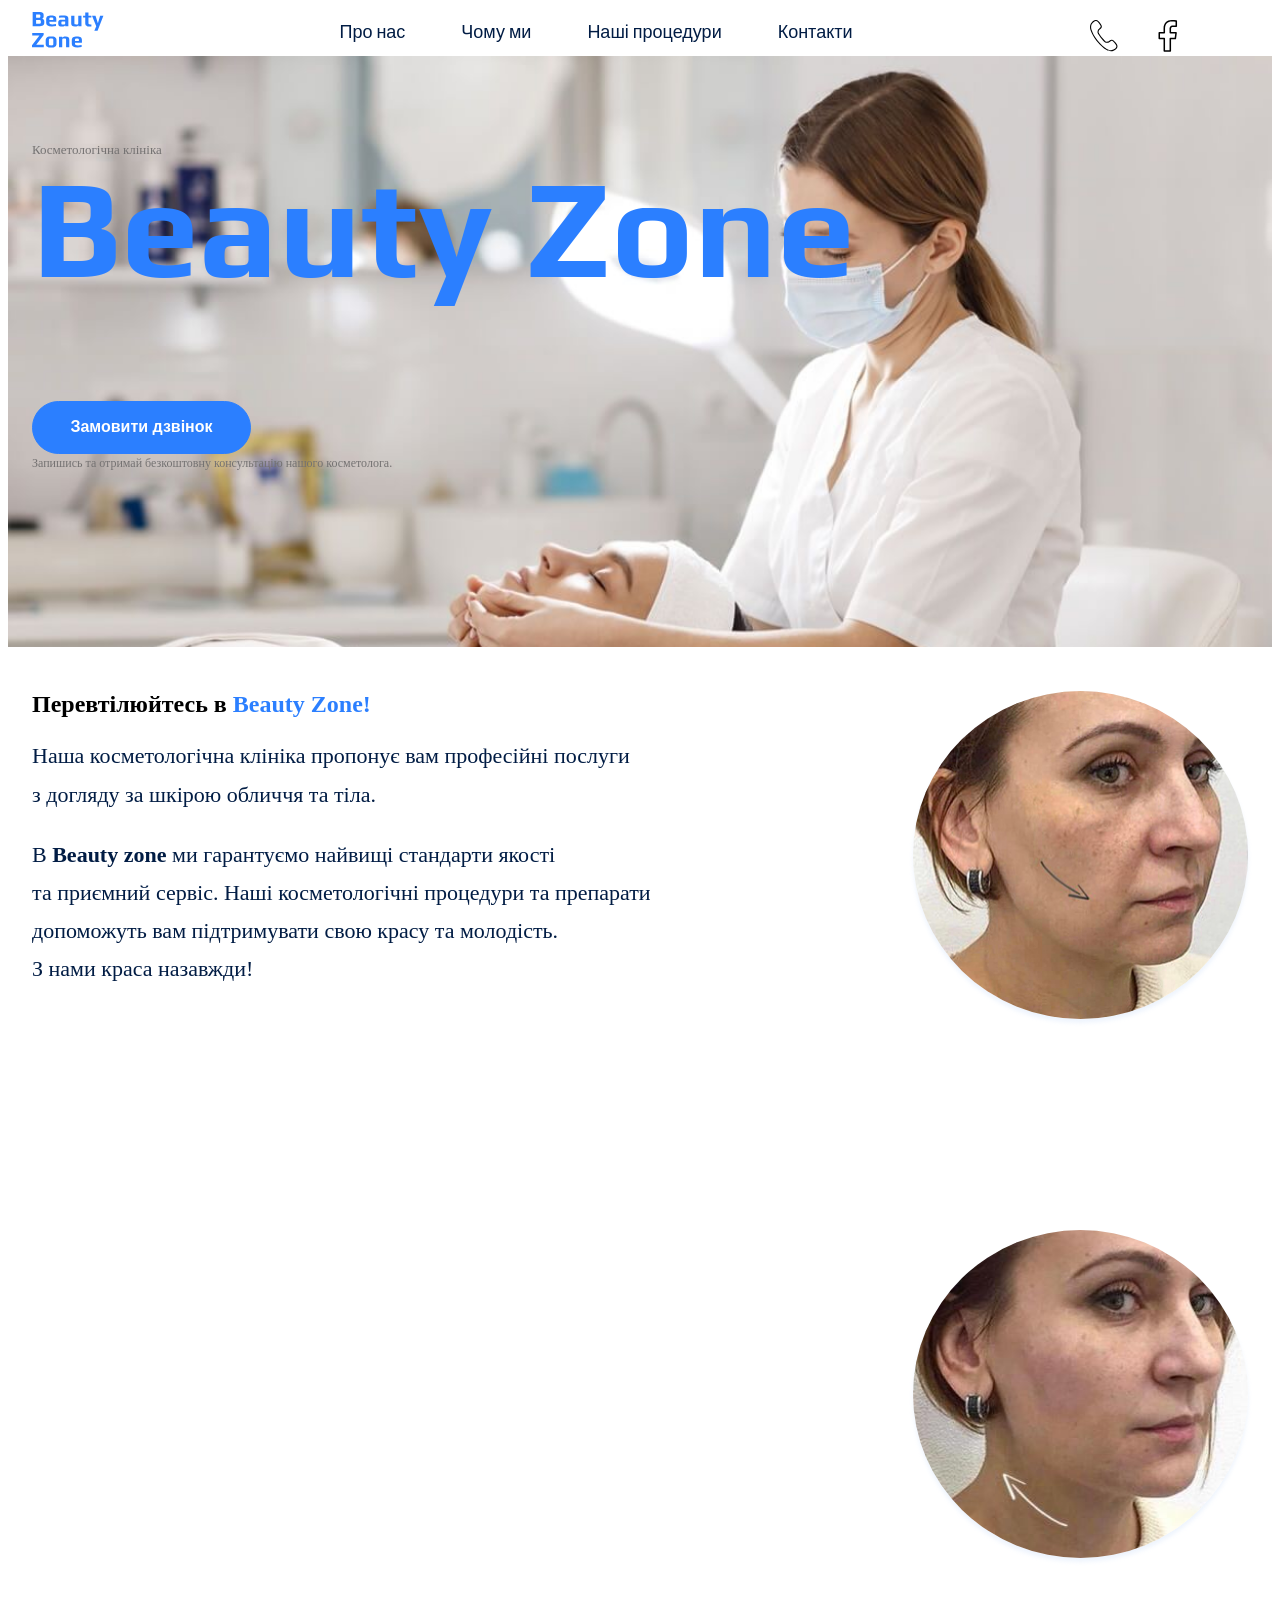
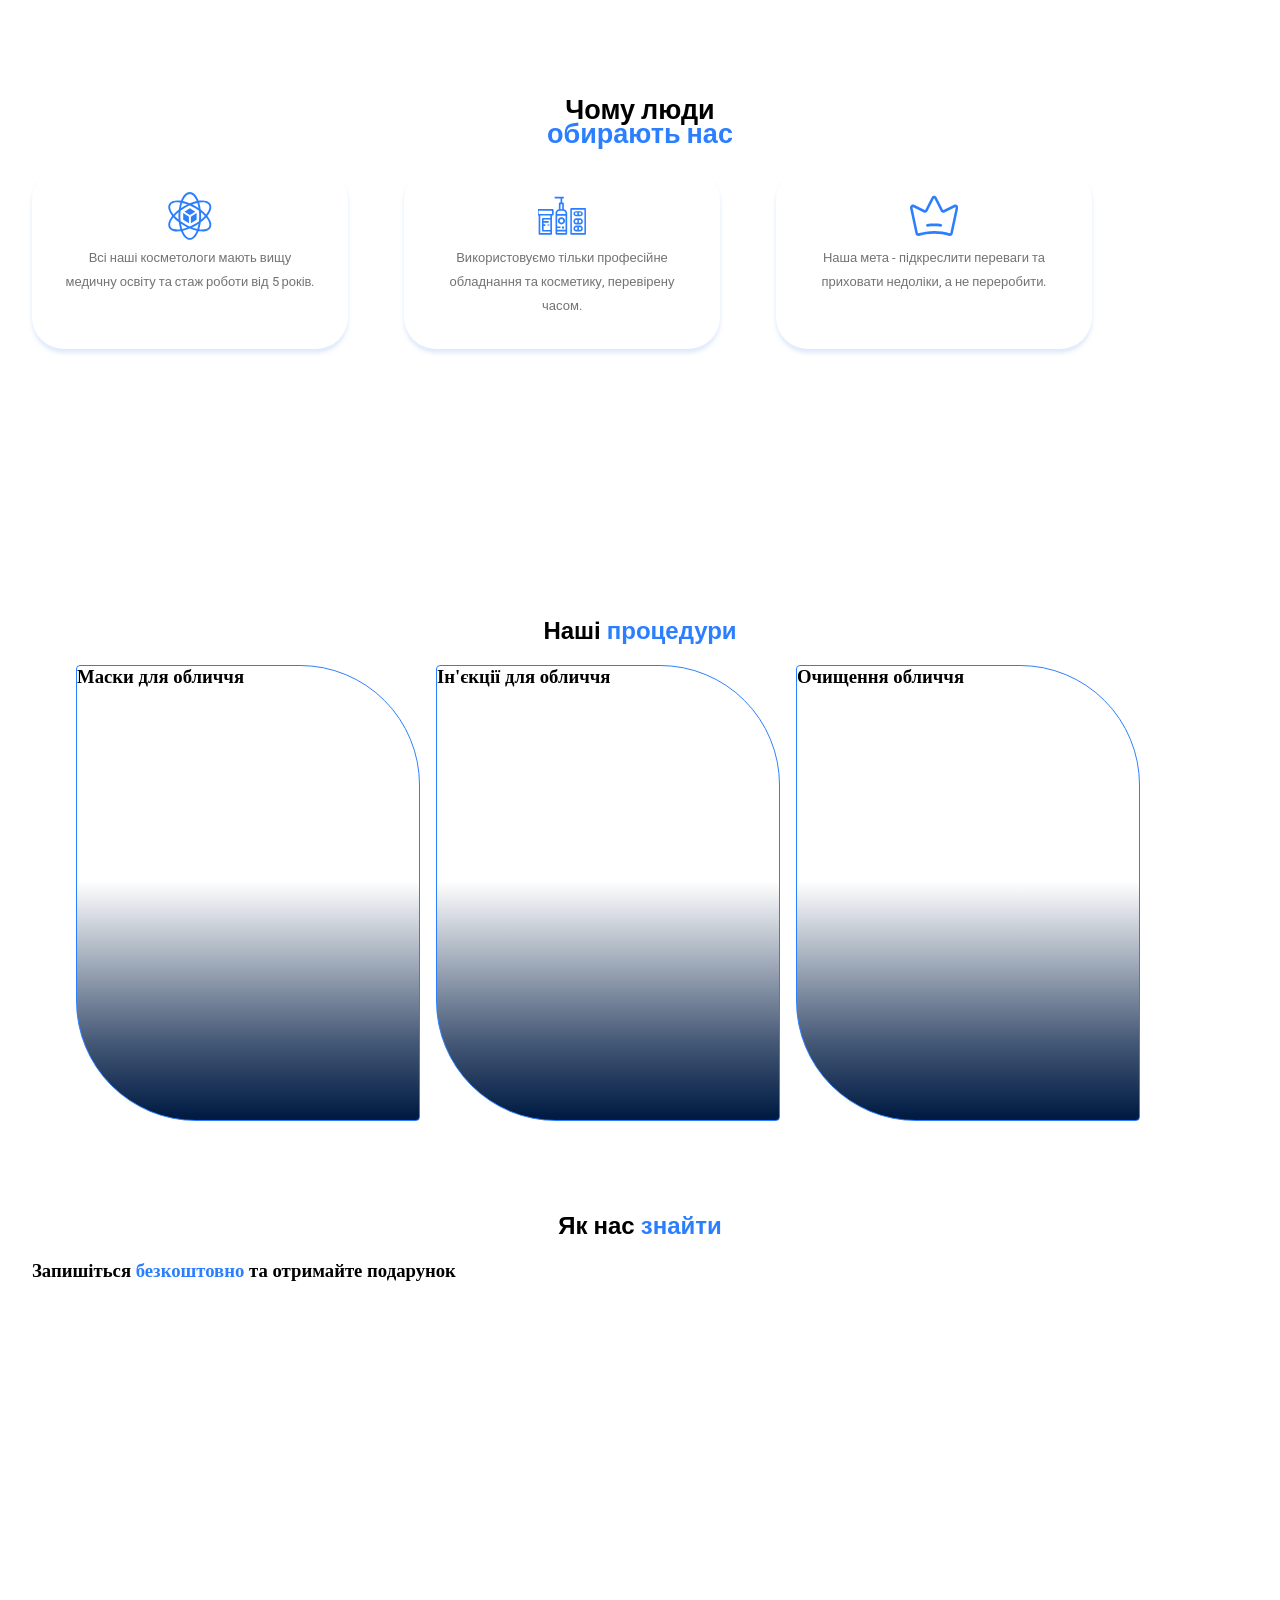
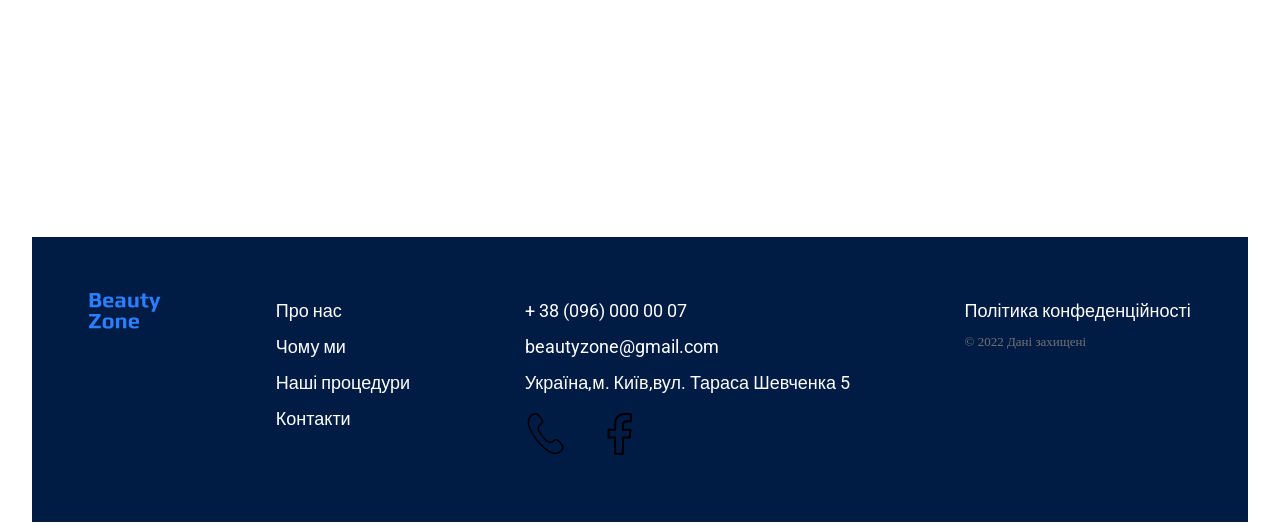
<file: index.html>
<!doctype html>
<html lang="uk">
  <head>
    <meta charset="UTF-8" />
    <meta http-equiv="X-UA-Compatible" content="IE=edge" />
    <meta name="viewport" content="width=device-width, initial-scale=1.0" />
    <title>Косметологічна клініка</title>
    <link rel="stylesheet" href="./css/style.css" />
  </head>
  <body>
    <header>
      <div class="container">
        <div class="header-container">
          <a href="#"><img src="./images/logo.svg" alt="Логотип" /> </a>
          <nav class="header-nav">
            <ul class="header-menu">
              <li><a class="header-link" href="#aboutus">Про нас</a></li>
              <li><a class="header-link" href="#Why_choose_us">Чому ми</a></li>
              <li>
                <a class="header-link" href="#our_procedures">Наші процедури</a>
              </li>
              <li><a class="header-link" href="#contacts">Контакти</a></li>
            </ul>
          </nav>
          <div class="follow-us-container">
            <ul class="follow-us">
              <li>
                <a href="#">
                  <svg class="icon-follow-us" width="32" height="32">
                    <use href="./images/Icons.svg#icon-call"></use>
                  </svg>
                </a>
              </li>
              <li>
                <a href="#">
                  <svg class="icon-follow-us" width="32" height="32">
                    <use href="./images/Icons.svg#icon-Facebook-iconr"></use>
                  </svg>
                </a>
              </li>
              <li>
                <a href="#">
                  <svg class="icon-follow-us" width="32" height="32">
                    <use href="./images/Icons.svg#icon-Insta"></use>
                  </svg>
                </a>
              </li>
            </ul>
          </div>
        </div>
      </div>
    </header>
    <main>
      <section class="mainSection">
        <div class="container">
          <div class="maintitle-container">
            <p>Косметологічна клініка</p>
            <h1 class="main-title">Beauty Zone</h1>
            <button class="button-primary" type="button">
              Замовити дзвінок
            </button>
            <p class="button-paragraf">
              Запишись та отримай безкоштовну консультацію нашого косметолога.
            </p>
          </div>
        </div>
      </section>
      <section class="aboutus-section" id="aboutus">
        <div class="container">
          <div class="aboutus-container">
            <div class="aboutus-text">
              <h2 class="aboutus-section-title">
                Перевтілюйтесь в <span class="title-span">Beauty Zone!</span>
              </h2>
              <p class="text-us">
                Наша косметологічна клініка пропонує вам професійні послуги
                <br />
                з догляду за шкірою обличчя та тіла.
              </p>
              <p class="text-us">
                B <b>Beauty zone</b> ми гарантуємо найвищі стандарти якості
                <br />та приємний сервіс. Наші косметологічні процедури та
                препарати <br />допоможуть вам підтримувати свою красу та
                молодість.<br />
                З нами краса назавжди!
              </p>
            </div>
            <div class="beauty-img">
              <img
                class="beauty down"
                src="./images/beautydown.jpg"
                alt="beautydown"
              />
              <svg class="star-icon" width="35" height="35">
                <use href="./images/Icons.svg#icon-Star-1"></use>
              </svg>
              <svg class="star-icon" width="56" height="56">
                <use href="./images/Icons.svg#icon-Star-1"></use>
              </svg>
              <img
                class="beauty up"
                src="./images/beautyup.jpg"
                alt="beautyup"
              />
            </div>
          </div>
        </div>
      </section>
      <section class="Whychooseus-section" id="Why_choose_us">
        <div class="container">
          <h2 class="section-title">
            Чому люди <br />
            <span class="title-span">обирають нас</span>
          </h2>
          <div class="Whychooseus-container">
            <div class="card Why-chooseus-1">
              <svg class="Why-us">
                <use href="./images/Icons.svg#icon-experience"></use>
              </svg>
              <p>
                Всі наші косметологи мають вищу медичну освіту та стаж роботи
                від 5 років.
              </p>
            </div>
            <div class="card Why-chooseus-2">
              <svg class="Why-us">
                <use href="./images/Icons.svg#icon-equipment"></use>
              </svg>
              <p>
                Використовуємо тільки професійне обладнання та косметику,
                перевірену часом.
              </p>
            </div>
            <div class="card Why-chooseus-3">
              <svg class="Why-us">
                <use href="./images/Icons.svg#icon-advantages"></use>
              </svg>
              <p>
                Наша мета - підкреслити переваги та приховати недоліки, а не
                переробити.
              </p>
            </div>
          </div>
        </div>
      </section>
      <section class="ourprocedures-section" id="our_procedures">
        <div class="container">
          <h2 class="section-title">
            Наші <span class="title-span">процедури</span>
          </h2>
          <div class="fomats-container">
            <button class="arrows" type="button">
              <svg class="arrows-icon">
                <use href="./images/Icons.svg#icon-Arrow"></use>
              </svg>
            </button>
            <div class="ourprocedures-container">
              <ul class="procedure-list">
                <li class="list-services">
                  <h3>Маски для обличчя</h3>
                  <!--<img
                  class="images-rectangl"
                  src="./images/face_mask.png"
                  alt="face_mask"
                />  -->
                </li>
                <li class="list-services">
                  <h3>Ін'єкції для обличчя</h3>
                  <!-- <img
                  class="images-rectangl"
                  src="./images/injections.png"
                  alt="injections"
                /> -->
                </li>
                <li class="list-services">
                  <h3>Очищення обличчя</h3>
                  <!-- <img
                  class="images-rectangl"
                  src="./images/cleansing.png"
                  alt="cleansing"
                /> -->
                </li>
              </ul>
            </div>
            <button class="arrows" type="button">
              <svg class="arrows-icon" width="44" height="44">
                <use href="./images/Icons.svg#icon-Arrow"></use>
              </svg>
            </button>
          </div>
        </div>
      </section>
      <section class="contacts contacts-section" id="contacts">
        <div class="container">
          <h2 class="section-title">
            Як нас <span class="title-span">знайти</span>
          </h2>
          <div class="contacts-container">
            <div class="contacts-form">
              <h3>
                Запишіться <span>безкоштовно</span> та отримайте подарунок
              </h3>
            </div>
            <iframe
              class="contact-map"
              src="https://www.google.com/maps/embed?pb=!1m18!1m12!1m3!1d2540.1638708344112!2d30.48904481563916!3d50.456673094797736!2m3!1f0!2f0!3f0!3m2!1i1024!2i768!4f13.1!3m3!1m2!1s0x40d4ce637bfe1717%3A0x5370c2254ad1b952!2z0YPQuy4g0KHQtdGH0LXQstGL0YUg0KHRgtGA0LXQu9GM0YbQvtCyLCA1NCwg0JrQuNC10LIsIDAyMDAw!5e0!3m2!1sru!2sua!4v1676051015463!5m2!1sru!2sua"
              width="605"
              height="481"
              allowfullscreen=""
              loading="lazy"
              referrerpolicy="no-referrer-when-downgrade"
            ></iframe>
          </div>
        </div>
      </section>
    </main>
    <footer class="footer">
      <div class="container">
        <div class="footer-container">
          <a href="#"><img src="./images/logo.svg" alt="Логотип" /> </a>
          <nav class="footer-nav">
            <ul class="footer menu">
              <li><a class="footer-link" href="#aboutus">Про нас</a></li>
              <li><a class="footer-link" href="#Why_choose_us">Чому ми</a></li>
              <li>
                <a class="footer-link" href="#our_procedures">Наші процедури</a>
              </li>
              <li><a class="footer-link" href="#contacts">Контакти</a></li>
            </ul>
          </nav>
          <div class="followus-address">
            <address class="footer-address">
              <ul>
                <li>
                  <a class="footer-link" href="tel:+380960000007"
                    >+ 38 (096) 000 00 07
                  </a>
                </li>
                <li>
                  <a
                    class="footer-link"
                    href="mailto:beautyzone@gmail.com"
                    target="_blank"
                    >beautyzone@gmail.com
                  </a>
                </li>
                <li>
                  <a
                    class="footer-link"
                    href="https://maps.app.goo.gl/57GWbXiyNkMdQF5n7"
                    >Україна,м. Київ,вул. Тараса Шевченка 5
                  </a>
                </li>
              </ul>
            </address>
            <ul class="follow-us">
              <li>
                <a href="#">
                  <svg class="icon-follow-us" width="42" height="42">
                    <use href="./images/Icons.svg#icon-call"></use>
                  </svg>
                </a>
              </li>
              <li>
                <a href="#">
                  <svg class="icon-follow-us" width="42" height="42">
                    <use href="./images/Icons.svg#icon-Facebook-iconr"></use>
                  </svg>
                </a>
              </li>
              <li>
                <a href="#">
                  <svg class="icon-follow-us" width="42" height="42">
                    <use href="./images/Icons.svg#icon-Insta"></use>
                  </svg>
                </a>
              </li>
            </ul>
          </div>
          <div class="other">
            <a class="footer-link" href="#" target="_blank"
              >Політика конфеденційності
            </a>
            <p>&copy; 2022 Дані захищені</p>
          </div>
        </div>
      </div>
    </footer>
  </body>
</html>
</file>
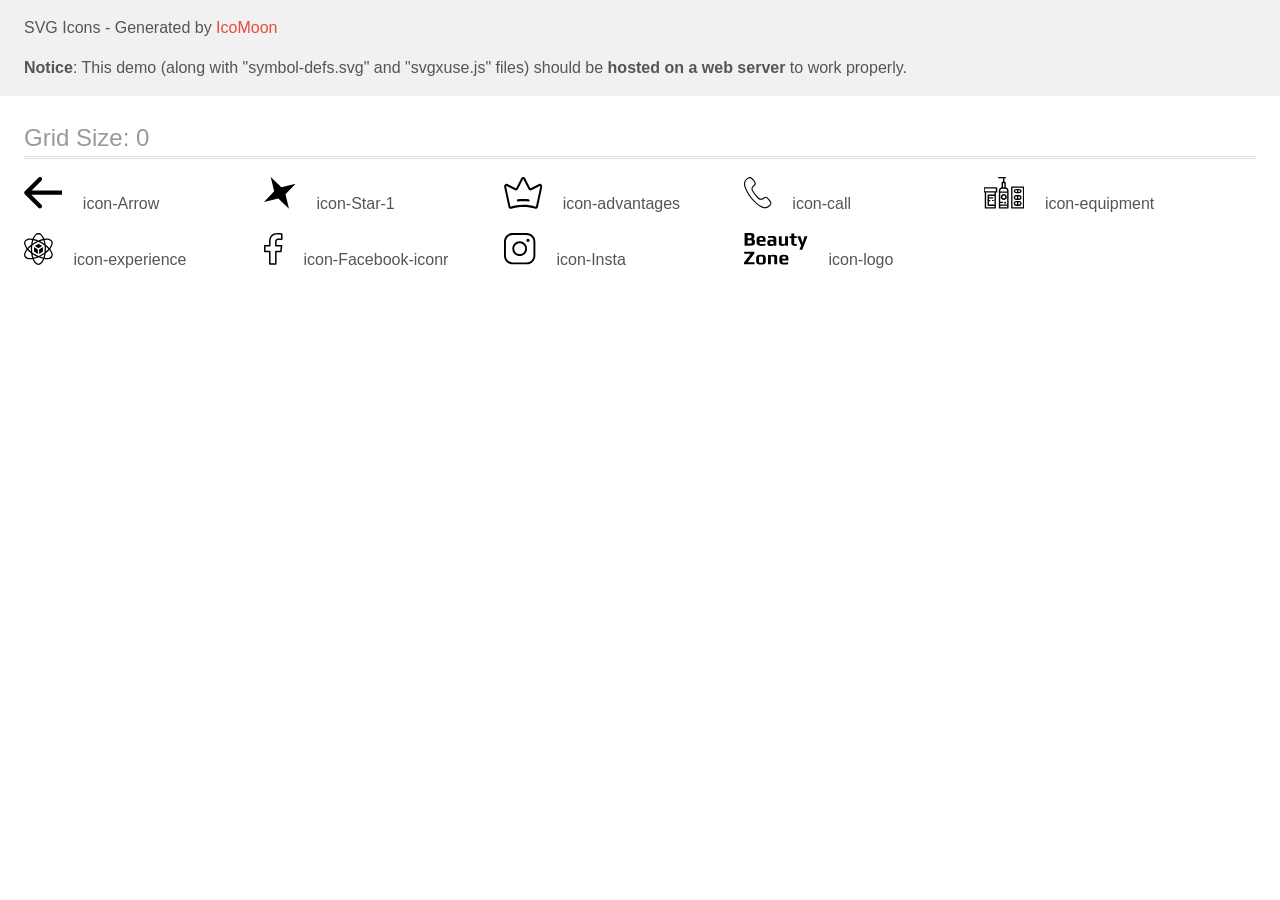
<file: images/sprite/demo-external-svg.html>
<!doctype html>
<html>
<head>
    <title>IcoMoon - SVG Icons</title>
    <meta charset="utf-8">
    <meta name="viewport" content="width=device-width, initial-scale=1">
    <link rel="stylesheet" href="demo-files/demo.css">
    <link rel="stylesheet" href="style.css">
</head>
<body>
<header class="bgc1 clearfix">
<div class="mhl">
    <p>SVG Icons - Generated by <a href="https://icomoon.io/app">IcoMoon</a></p><p><strong>Notice</strong>: This demo (along with "symbol-defs.svg" and "svgxuse.js" files) should be <b>hosted on a web server</b> to work properly.</p>
</div>
</header>
    <div class="clearfix mhl ptl">
        <h1 class="mvm mtn fgc1">Grid Size: 0</h1>
        <div class="glyph fs1">
            <div class="clearfix pbs">
                <svg class="icon icon-Arrow"><use xlink:href="symbol-defs.svg#icon-Arrow"></use></svg><span class="name"> icon-Arrow</span>
            </div>
        </div>
        <div class="glyph fs1">
            <div class="clearfix pbs">
                <svg class="icon icon-Star-1"><use xlink:href="symbol-defs.svg#icon-Star-1"></use></svg><span class="name"> icon-Star-1</span>
            </div>
        </div>
        <div class="glyph fs1">
            <div class="clearfix pbs">
                <svg class="icon icon-advantages"><use xlink:href="symbol-defs.svg#icon-advantages"></use></svg><span class="name"> icon-advantages</span>
            </div>
        </div>
        <div class="glyph fs1">
            <div class="clearfix pbs">
                <svg class="icon icon-call"><use xlink:href="symbol-defs.svg#icon-call"></use></svg><span class="name"> icon-call</span>
            </div>
        </div>
        <div class="glyph fs1">
            <div class="clearfix pbs">
                <svg class="icon icon-equipment"><use xlink:href="symbol-defs.svg#icon-equipment"></use></svg><span class="name"> icon-equipment</span>
            </div>
        </div>
        <div class="glyph fs1">
            <div class="clearfix pbs">
                <svg class="icon icon-experience"><use xlink:href="symbol-defs.svg#icon-experience"></use></svg><span class="name"> icon-experience</span>
            </div>
        </div>
        <div class="glyph fs1">
            <div class="clearfix pbs">
                <svg class="icon icon-Facebook-iconr"><use xlink:href="symbol-defs.svg#icon-Facebook-iconr"></use></svg><span class="name"> icon-Facebook-iconr</span>
            </div>
        </div>
        <div class="glyph fs1">
            <div class="clearfix pbs">
                <svg class="icon icon-Insta"><use xlink:href="symbol-defs.svg#icon-Insta"></use></svg><span class="name"> icon-Insta</span>
            </div>
        </div>
        <div class="glyph fs1">
            <div class="clearfix pbs">
                <svg class="icon icon-logo"><use xlink:href="symbol-defs.svg#icon-logo"></use></svg><span class="name"> icon-logo</span>
            </div>
        </div>
  </div>
<script defer src="svgxuse.js"></script>
</body>
</html>
</file>
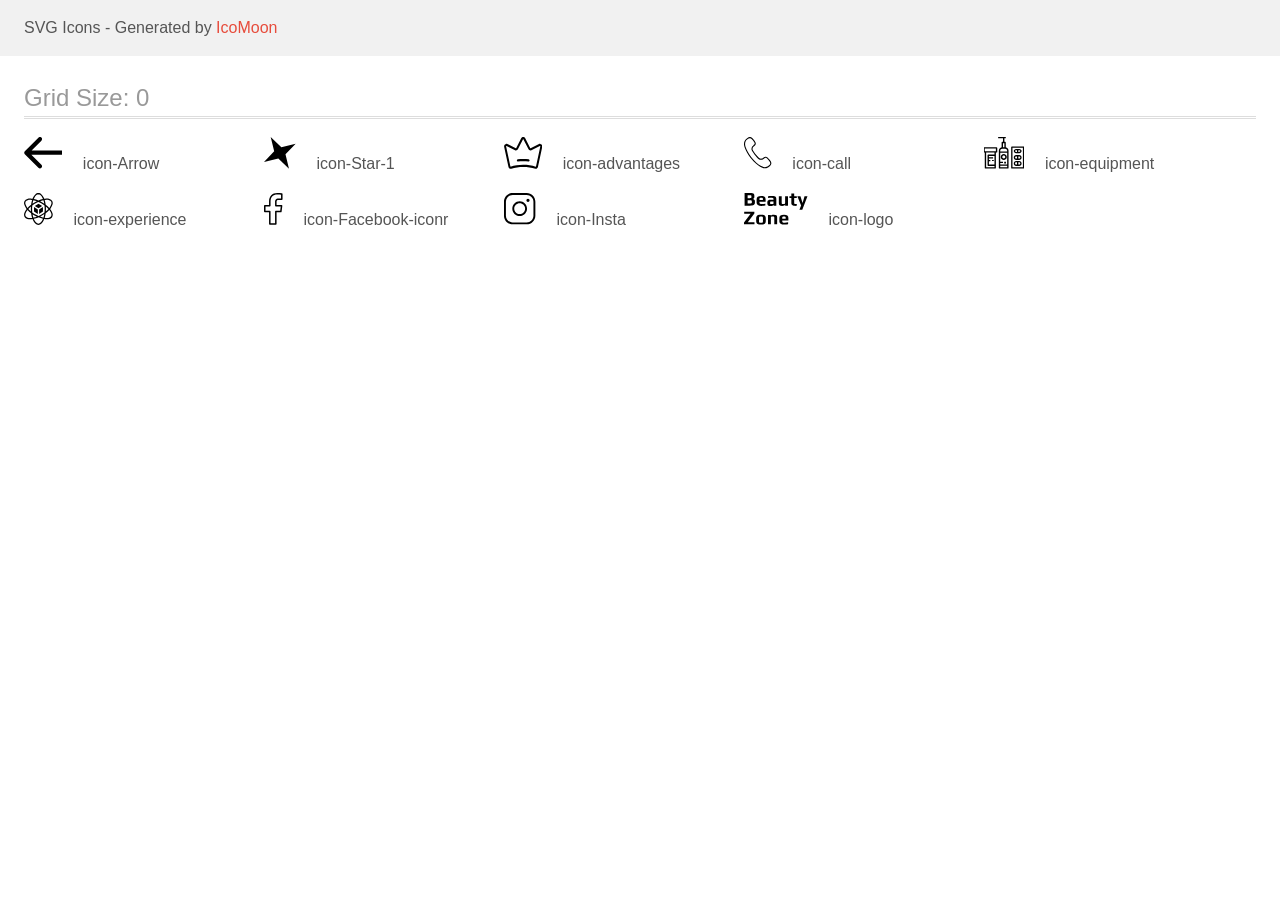
<file: images/sprite/demo.html>
<!doctype html>
<html>
<head>
    <title>IcoMoon - SVG Icons</title>
    <meta charset="utf-8">
    <meta name="viewport" content="width=device-width, initial-scale=1">
    <link rel="stylesheet" href="demo-files/demo.css">
    <link rel="stylesheet" href="style.css">
</head>
<body>
<svg aria-hidden="true" style="position: absolute; width: 0; height: 0; overflow: hidden;" version="1.1" xmlns="http://www.w3.org/2000/svg" xmlns:xlink="http://www.w3.org/1999/xlink">
<defs>
<symbol id="icon-Arrow" viewBox="0 0 38 32">
<path d="M0.625 17.218c-0.386-0.386-0.625-0.919-0.625-1.508s0.239-1.122 0.625-1.508l13.577-13.577c0.39-0.415 0.942-0.673 1.555-0.673 1.178 0 2.133 0.955 2.133 2.133 0 0.613-0.259 1.166-0.673 1.555l-0.001 0.001-12.066 12.068 12.068 12.068c0.402 0.388 0.651 0.932 0.651 1.534 0 1.178-0.955 2.133-2.133 2.133-0.602 0-1.146-0.249-1.534-0.651l-0.001-0.001-13.577-13.577zM37.892 15.71v2.133h-35.759v-4.267h35.759v2.133z"></path>
</symbol>
<symbol id="icon-Star-1" viewBox="0 0 32 32">
<path d="M6.693 0l10.657 10.184 14.322-3.491-10.184 10.658 3.491 14.322-10.657-10.184-14.322 3.491 10.184-10.657-3.491-14.322z"></path>
</symbol>
<symbol id="icon-advantages" viewBox="0 0 38 32">
<path d="M37.348 7.451c-0.316-0.291-0.719-0.493-1.165-0.565l-0.013-0.002c-0.096-0.015-0.206-0.024-0.318-0.024-0.348 0-0.676 0.082-0.967 0.228l0.012-0.006-8.416 4.107c-0.043 0.026-0.096 0.042-0.152 0.042-0.033 0-0.066-0.005-0.095-0.016l0.002 0.001c-0.043-0.015-0.079-0.037-0.11-0.065l0 0c-0.032-0.030-0.059-0.066-0.077-0.106l-0.001-0.002-4.916-9.716c-0.198-0.399-0.488-0.727-0.843-0.965l-0.009-0.006c-0.333-0.222-0.742-0.355-1.182-0.356h-0c-0.44 0.001-0.849 0.134-1.19 0.361l0.008-0.005c-0.357 0.234-0.652 0.569-0.851 0.971l-4.916 9.716c-0.020 0.042-0.047 0.078-0.079 0.108l-0 0c-0.031 0.028-0.067 0.051-0.108 0.065l-0.002 0.001c-0.028 0.010-0.060 0.016-0.094 0.016-0.056 0-0.108-0.016-0.152-0.043l0.001 0.001-8.417-4.107c-0.281-0.144-0.613-0.229-0.964-0.229-0.108 0-0.215 0.008-0.318 0.023l0.012-0.001c-0.459 0.071-0.861 0.273-1.178 0.565l0.002-0.001c-0.335 0.309-0.587 0.702-0.723 1.146l-0.005 0.018c-0.077 0.244-0.121 0.525-0.121 0.815 0 0.211 0.023 0.417 0.067 0.615l-0.004-0.019 4.25 19.855c0.071 0.336 0.204 0.652 0.391 0.929s0.422 0.51 0.692 0.684c0.356 0.24 0.765 0.367 1.183 0.367 0.213-0.003 0.427-0.033 0.633-0.092 3.561-1.128 7.657-1.778 11.905-1.778 4.226 0 8.302 0.643 12.135 1.838l-0.289-0.078c0.302 0.096 0.62 0.124 0.933 0.081 0.335-0.048 0.635-0.164 0.897-0.334l-0.009 0.005c0.279-0.183 0.511-0.412 0.692-0.679l0.005-0.009c0.188-0.278 0.323-0.596 0.396-0.933l4.234-19.856c0.044-0.184 0.069-0.396 0.069-0.614 0-0.282-0.042-0.554-0.12-0.81l0.005 0.020c-0.137-0.461-0.387-0.854-0.718-1.16l-0.002-0.002zM36.18 9.504l-4.25 19.855c-0.023 0.097-0.076 0.179-0.149 0.238l-0.001 0.001c-0.053 0.029-0.115 0.046-0.182 0.046-0.030 0-0.059-0.003-0.087-0.010l0.003 0c-3.715-1.175-7.987-1.852-12.417-1.852s-8.702 0.677-12.718 1.933l0.301-0.081c-0.027 0.009-0.059 0.014-0.092 0.014-0.064 0-0.123-0.020-0.172-0.053l0.001 0.001c-0.040-0.027-0.073-0.061-0.099-0.1l-0.001-0.001c-0.025-0.039-0.044-0.084-0.054-0.133l-0-0.002-4.251-19.855c-0.004-0.021-0.006-0.046-0.006-0.071 0-0.091 0.029-0.176 0.078-0.245l-0.001 0.001c0.031-0.042 0.070-0.077 0.115-0.102l0.002-0.001c0.042-0.024 0.092-0.039 0.145-0.041l0.001-0 0.133 0.036 8.434 4.125c0.277 0.142 0.604 0.225 0.95 0.225 0.265 0 0.518-0.048 0.752-0.137l-0.015 0.005c0.573-0.223 1.028-0.645 1.29-1.178l0.006-0.014 4.917-9.717c0.026-0.058 0.065-0.105 0.114-0.14l0.001-0.001c0.047-0.032 0.105-0.052 0.167-0.052s0.12 0.019 0.168 0.052l-0.001-0.001c0.051 0.035 0.090 0.083 0.116 0.138l0.001 0.002 4.916 9.716c0.28 0.564 0.743 0.989 1.296 1.193s1.156 0.171 1.687-0.092l8.434-4.124c0.040-0.020 0.087-0.032 0.137-0.032 0.083 0 0.158 0.033 0.213 0.087l-0-0c0.049 0.044 0.086 0.099 0.106 0.163l0.001 0.003c0.012 0.036 0.018 0.077 0.018 0.12 0 0.029-0.003 0.057-0.009 0.085l0-0.003zM25.43 23.437c-0.028 0.276-0.148 0.519-0.329 0.702l0-0c-0.185 0.183-0.423 0.284-0.671 0.287h-0.1c-1.57-0.184-3.39-0.289-5.233-0.289s-3.663 0.105-5.452 0.309l0.219-0.020c-0.031 0.004-0.068 0.006-0.105 0.006-0.242 0-0.462-0.092-0.629-0.242l0.001 0.001c-0.204-0.185-0.34-0.443-0.368-0.731l-0-0.005c-0.003-0.030-0.004-0.065-0.004-0.101 0-0.265 0.086-0.51 0.232-0.709l-0.002 0.003c0.169-0.227 0.411-0.371 0.675-0.404 1.631-0.201 3.519-0.316 5.433-0.316s3.802 0.115 5.657 0.338l-0.224-0.022c0.26 0.033 0.5 0.175 0.668 0.396s0.251 0.507 0.232 0.796z"></path>
</symbol>
<symbol id="icon-call" viewBox="0 0 28 32">
<path d="M25.766 22.829l-0.179-0.222c-1.416-1.791-2.6-2.723-3.616-2.845-0.877-0.12-1.727 0.486-2.63 1.112l-0.965 0.603c-0.095 0.050-0.206 0.096-0.322 0.132l-0.015 0.004c-0.565 0.16-1.989 0.253-2.795-0.485-0.939-0.858-2.395-2.43-3.528-3.804-1.082-1.421-2.271-3.195-2.891-4.311-0.524-0.946-0.086-2.268 0.207-2.758 0.068-0.107 0.139-0.2 0.219-0.286l-0.001 0.001 0.851-0.786c0.012-0.012 0.018-0.028 0.029-0.039 0.008-0.008 0.022-0.005 0.031-0.012 0.769-0.648 1.563-1.315 1.672-2.173 0.127-1.007-0.499-2.37-1.918-4.16l-0.173-0.222c-0.877-1.125-2.206-2.828-4.114-2.548-0.75 0.111-1.42 0.367-2.112 0.801-0.006 0.004-0.010 0.012-0.017 0.017-0.005 0.004-0.012 0.004-0.018 0.008l-0.962 0.712c-0.010 0.006-0.015 0.019-0.025 0.027-0.007 0.006-0.018 0.008-0.026 0.014-0.131 0.11-0.24 0.205-0.347 0.301l0.013-0.012c-0.975 0.87-3.089 3.396-1.647 8.067 0.93 3.017 2.849 6.538 5.562 10.202l-0.026 0.022 1.496 1.863 0.012-0.009c2.942 3.479 5.935 6.169 8.678 7.797 1.83 1.088 3.429 1.447 4.745 1.447 1.731 0 2.972-0.622 3.593-1.027l0.392-0.261c0.043-0.031 0.074-0.072 0.106-0.111l0.852-0.642c0.010-0.008 0.015-0.019 0.025-0.027 0.004-0.004 0.011-0.003 0.017-0.007 0.606-0.553 1.026-1.132 1.317-1.819 0.756-1.761-0.597-3.448-1.492-4.563zM26.246 26.961c-0.227 0.534-0.557 0.988-1.037 1.429l-1.268 0.954c-1.148 0.746-3.603 1.668-7.167-0.449-2.743-1.628-5.762-4.381-8.733-7.961l-0.805-1.016c-2.797-3.711-4.766-7.264-5.695-10.276-1.208-3.915 0.314-6.016 1.332-6.922 0.103-0.093 0.206-0.181 0.31-0.267l0.003-0.004 0.924-0.684c0.478-0.319 1.046-0.546 1.657-0.641l0.024-0.003c1.279-0.192 2.319 1.156 3.083 2.137l0.179 0.227c1.586 1.999 1.738 2.95 1.689 3.338-0.055 0.431-0.71 0.983-1.288 1.469l-0.082 0.069-0.006 0.010-0.012 0.006-0.879 0.813c-0.006 0.005-0.008 0.012-0.014 0.019-0.005 0.007-0.017 0.010-0.022 0.017-0.125 0.138-0.24 0.29-0.34 0.451l-0.008 0.013c-0.494 0.827-0.961 2.536-0.225 3.86 0.643 1.156 1.866 2.982 2.991 4.457 1.175 1.426 2.674 3.045 3.646 3.933 0.728 0.664 1.74 0.888 2.618 0.888 0.469 0 0.9-0.065 1.226-0.157 0.207-0.062 0.383-0.134 0.551-0.219l-0.019 0.009c0.010-0.006 0.017-0.015 0.027-0.023 0.006-0.002 0.014-0.001 0.021-0.005l1.020-0.639c0.033-0.022 0.056-0.052 0.083-0.078l0.012 0.014c0.63-0.437 1.346-0.95 1.796-0.874 0.396 0.047 1.301 0.43 2.888 2.436l0.183 0.23c0.774 0.964 1.833 2.285 1.339 3.441z"></path>
</symbol>
<symbol id="icon-equipment" viewBox="0 0 40 32">
<path d="M12.337 10.243h-12.51c-0.385 0-0.696 0.297-0.696 0.666v4.001c0 0.369 0.311 0.667 0.696 0.667h0.695v15.336c0 0.369 0.311 0.667 0.696 0.667h9.729c0.384 0 0.696-0.298 0.696-0.667v-15.336h0.695c0.384 0 0.695-0.298 0.695-0.667v-4c0-0.37-0.311-0.668-0.695-0.668zM4.692 22.912v-1.334h4.169v-1.334h-4.169v-1.334h5.56v8.668h-5.559v-3.334h1.39v-1.334h-1.391zM10.251 17.577h-6.254c-0.384 0-0.695 0.298-0.695 0.667v10.002c0 0.369 0.311 0.667 0.695 0.667h6.255v1.334h-8.341v-14.671h8.34v2zM11.642 14.244h-11.122v-2.667h11.122v2.667zM21.546 10.367v-4.875c-0.002-0.379-0.31-0.686-0.69-0.686-0.002 0-0.004 0-0.006 0h-0.694v-3.432h1.39v-1.374h-7.645v1.373h4.865v3.432h-0.696c-0.001 0-0.003-0-0.005-0-0.38 0-0.688 0.307-0.69 0.687v4.875c-1.584 0.319-2.78 1.704-2.78 3.363v17.163c0 0.38 0.311 0.687 0.696 0.687h8.34c0.001 0 0.003 0 0.005 0 0.38 0 0.688-0.307 0.69-0.687v-17.163c0-1.656-1.195-3.044-2.779-3.364zM18.766 6.179h1.39v4.12h-1.39v-4.12zM18.071 11.672h2.78c1.15 0 2.085 0.924 2.085 2.059v0.687h-6.95v-0.687c0-1.136 0.936-2.059 2.085-2.059zM22.936 27.462h-6.951v-1.373h2.78v-1.373h-2.78v-8.925h6.95v11.672zM15.986 30.208v-1.374h6.95v1.374h-6.95zM39.313 9.389h-11.729c-0.361 0.006-0.651 0.3-0.651 0.662 0 0.004 0 0.007 0 0.011v-0.001 20.847c0 0.372 0.292 0.673 0.651 0.673h11.729c0.36 0 0.651-0.301 0.651-0.673v-20.847c0-0.003 0-0.007 0-0.010 0-0.362-0.29-0.656-0.651-0.662h-0.001zM38.661 30.236h-10.425v-19.502h10.425v19.501z"></path>
<path d="M9.557 23.046h-1.737v0.854h1.737v-0.854zM21.72 24.753h-1.737v1.706h1.737v-1.706zM19.548 23.046c1.676 0 3.040-1.34 3.040-2.987s-1.364-2.987-3.040-2.987c-1.677 0-3.041 1.339-3.041 2.987s1.364 2.987 3.040 2.987zM19.548 18.565c0.838 0 1.52 0.669 1.52 1.494s-0.682 1.494-1.521 1.494c-0.838 0-1.52-0.67-1.52-1.494s0.681-1.494 1.52-1.494zM31.819 16.216h3.257c1.258 0 2.281-0.956 2.281-2.134s-1.023-2.134-2.281-2.134h-3.257c-1.257 0-2.28 0.957-2.28 2.135s1.023 2.134 2.28 2.134zM36.055 14.083c0 0.504-0.439 0.915-0.978 0.915h-0.977v-1.829h0.977c0.539 0 0.978 0.41 0.978 0.914zM31.819 13.169h0.977v1.829h-0.977c-0.539 0-0.978-0.41-0.978-0.915s0.439-0.914 0.978-0.914zM31.819 23.046h3.257c1.258 0 2.281-1.148 2.281-2.56s-1.023-2.562-2.281-2.562h-3.257c-1.257 0-2.28 1.148-2.28 2.561s1.023 2.56 2.28 2.56zM36.055 20.486c0 0.604-0.439 1.096-0.978 1.096h-0.977v-2.194h0.977c0.539 0 0.978 0.492 0.978 1.097zM31.819 19.387h0.977v2.195h-0.977c-0.539 0-0.978-0.492-0.978-1.097s0.439-1.097 0.978-1.097zM31.819 29.020h3.257c1.258 0 2.281-1.148 2.281-2.56s-1.023-2.561-2.281-2.561h-3.257c-1.257 0-2.28 1.148-2.28 2.56s1.023 2.561 2.28 2.561zM36.055 26.46c0 0.604-0.439 1.096-0.978 1.096h-0.977v-2.194h0.977c0.539 0 0.978 0.492 0.978 1.096zM31.819 25.363h0.977v2.194h-0.977c-0.539 0-0.978-0.492-0.978-1.097s0.439-1.096 0.978-1.096z"></path>
</symbol>
<symbol id="icon-experience" viewBox="0 0 29 32">
<path d="M14.347 0c-1.145 0-2.215 0.521-3.127 1.376s-1.692 2.044-2.342 3.485c-0.137 0.302-0.267 0.615-0.392 0.94-0.238-0.042-0.584-0.088-0.933-0.125l-0.078-0.007c-0.329-0.036-0.728-0.062-1.131-0.072l-0.020-0c-1.119-0.026-2.143 0.087-3.039 0.359-1.196 0.362-2.182 1.028-2.755 2.020s-0.656 2.179-0.372 3.396c0.284 1.216 0.924 2.487 1.847 3.771 0.193 0.269 0.4 0.54 0.618 0.81-0.213 0.263-0.419 0.533-0.617 0.808-0.923 1.284-1.563 2.555-1.847 3.772s-0.2 2.404 0.372 3.396c0.573 0.992 1.559 1.658 2.755 2.020s2.617 0.444 4.19 0.287c0.33-0.033 0.667-0.077 1.009-0.131 0.122 0.317 0.252 0.631 0.393 0.94 0.65 1.441 1.431 2.631 2.342 3.485s1.983 1.376 3.127 1.376c1.145 0 2.215-0.521 3.127-1.376s1.692-2.044 2.343-3.485c0.139-0.31 0.27-0.623 0.391-0.94 0.343 0.054 0.679 0.097 1.009 0.131 1.574 0.157 2.994 0.076 4.19-0.287s2.182-1.028 2.755-2.020 0.656-2.18 0.372-3.396c-0.284-1.216-0.924-2.487-1.847-3.772-0.23-0.319-0.433-0.582-0.643-0.839l0.025 0.031c0.215-0.264 0.421-0.535 0.62-0.809 0.922-1.284 1.563-2.556 1.847-3.772s0.201-2.404-0.372-3.396c-0.572-0.991-1.559-1.657-2.755-2.020-0.897-0.272-1.92-0.385-3.039-0.359-0.373 0.009-0.757 0.033-1.151 0.072-0.33 0.033-0.667 0.077-1.010 0.131-0.166-0.437-0.298-0.747-0.438-1.052l0.046 0.113c-0.65-1.441-1.431-2.631-2.343-3.485s-1.982-1.376-3.127-1.376zM14.347 1.274c0.764 0 1.513 0.336 2.256 1.031s1.452 1.749 2.053 3.080c0.097 0.217 0.191 0.436 0.279 0.657-1.46 0.324-3.007 0.823-4.588 1.488-1.58-0.665-3.127-1.164-4.587-1.488 0.090-0.225 0.183-0.445 0.279-0.657 0.601-1.331 1.31-2.384 2.053-3.080s1.491-1.031 2.256-1.031zM5.921 6.869c0.019-0 0.041-0 0.063-0 0.481 0 0.955 0.025 1.423 0.073l-0.059-0.005c0.233 0.023 0.47 0.052 0.711 0.087-0.449 1.427-0.791 3.015-1.005 4.717-1.367 1.036-2.572 2.127-3.583 3.229-0.148-0.187-0.292-0.378-0.431-0.571-0.852-1.185-1.409-2.327-1.641-3.318s-0.148-1.808 0.234-2.469c0.383-0.662 1.047-1.143 2.022-1.438 0.639-0.194 1.404-0.298 2.265-0.306zM22.773 6.869c0.861 0.007 1.626 0.112 2.265 0.305 0.975 0.296 1.639 0.777 2.022 1.439 0.381 0.662 0.465 1.478 0.234 2.469s-0.789 2.132-1.641 3.318c-0.14 0.193-0.284 0.384-0.431 0.571-1.011-1.102-2.215-2.192-3.582-3.229-0.215-1.702-0.556-3.29-1.006-4.717 0.241-0.035 0.478-0.065 0.71-0.087 0.41-0.044 0.885-0.069 1.366-0.069 0.022 0 0.044 0 0.065 0h-0.003zM19.369 7.254c0.318 0.954 0.606 2.118 0.809 3.311l0.020 0.146c-1.203-0.826-2.59-1.64-4.035-2.356l-0.202-0.091c0.932-0.367 2.072-0.715 3.243-0.979l0.165-0.031zM9.325 7.254c1.336 0.296 2.475 0.644 3.576 1.068l-0.169-0.057c-1.647 0.807-3.034 1.62-4.356 2.522l0.12-0.077c0.223-1.339 0.511-2.503 0.878-3.631l-0.049 0.175zM14.347 8.921c1.266 0.561 2.296 1.094 3.292 1.678l-0.154-0.083c1.151 0.666 2.114 1.301 3.040 1.984l-0.089-0.063c0.121 1.055 0.19 2.277 0.19 3.515s-0.069 2.461-0.203 3.663l0.013-0.148c-0.836 0.619-1.799 1.253-2.796 1.837l-0.154 0.083c-0.843 0.501-1.873 1.035-2.933 1.513l-0.206 0.083c-1.266-0.561-2.296-1.094-3.292-1.678l0.153 0.083c-1.151-0.666-2.114-1.301-3.040-1.983l0.090 0.063c-0.12-1.052-0.189-2.271-0.189-3.506 0-0.003 0-0.007 0-0.010v0.001c0-1.212 0.066-2.39 0.189-3.516 0.836-0.619 1.799-1.254 2.796-1.837l0.154-0.083c0.843-0.501 1.873-1.034 2.933-1.512l0.206-0.083zM14.433 10.839l-3.647 2.251 3.647 2.252 3.648-2.252-3.648-2.251zM6.881 13.507c-0.055 0.732-0.086 1.585-0.086 2.446s0.031 1.714 0.093 2.559l-0.007-0.113c-0.937-0.772-1.78-1.572-2.563-2.427l-0.017-0.019c0.8-0.874 1.642-1.674 2.537-2.412l0.042-0.034zM21.813 13.507c0.937 0.772 1.779 1.572 2.561 2.427l0.017 0.019c-0.799 0.874-1.641 1.673-2.536 2.411l-0.042 0.034c0.055-0.732 0.086-1.585 0.086-2.445s-0.031-1.713-0.093-2.558l0.007 0.113zM9.964 14.080v4.445l3.831 2.364v-4.444l-3.831-2.364zM18.899 14.082l-3.83 2.364v4.444l3.83-2.364v-4.444zM3.471 16.935c1.011 1.103 2.216 2.193 3.583 3.229 0.214 1.702 0.556 3.289 1.005 4.716-0.241 0.035-0.478 0.065-0.71 0.088-1.452 0.145-2.72 0.057-3.693-0.238-0.975-0.295-1.639-0.777-2.022-1.438s-0.465-1.479-0.234-2.47 0.788-2.132 1.64-3.317c0.169-0.236 0.31-0.421 0.455-0.604l-0.025 0.033zM25.223 16.935c0.151 0.191 0.295 0.382 0.431 0.571 0.852 1.185 1.409 2.326 1.641 3.317s0.147 1.808-0.235 2.47c-0.382 0.662-1.047 1.142-2.022 1.438-0.973 0.295-2.24 0.383-3.692 0.238-0.316-0.032-0.559-0.062-0.8-0.098l0.091 0.011c0.449-1.428 0.791-3.016 1.005-4.718 1.367-1.036 2.571-2.126 3.582-3.228zM20.199 21.195c-0.223 1.339-0.511 2.503-0.878 3.632l0.049-0.175c-1.336-0.296-2.476-0.644-3.577-1.068l0.169 0.057c1.647-0.807 3.035-1.621 4.357-2.523l-0.12 0.077zM8.497 21.196c1.202 0.826 2.589 1.639 4.033 2.355l0.202 0.091c-0.932 0.367-2.071 0.714-3.242 0.979l-0.165 0.031c-0.318-0.953-0.605-2.117-0.808-3.31l-0.020-0.146zM14.385 21.254l0.047 0.029 0.047-0.029h-0.093zM14.347 24.374c1.581 0.666 3.127 1.164 4.588 1.489-0.089 0.222-0.182 0.441-0.279 0.659-0.601 1.331-1.311 2.384-2.053 3.080s-1.492 1.031-2.256 1.031c-0.764 0-1.513-0.335-2.255-1.031s-1.452-1.749-2.053-3.080c-0.058-0.116-0.152-0.333-0.241-0.553l-0.038-0.106c1.46-0.325 3.007-0.823 4.588-1.488z"></path>
</symbol>
<symbol id="icon-Facebook-iconr" viewBox="0 0 19 32">
<path d="M17.882 0.236c-1.34-0.15-2.894-0.236-4.468-0.236-0.045 0-0.090 0-0.135 0l0.007-0c-5.091 0-8.253 3.243-8.253 8.461v3.543h-4.276c-0.418 0-0.756 0.338-0.757 0.756v5.827c0 0.418 0.339 0.757 0.757 0.757v0h4.276v11.684c0 0.418 0.339 0.757 0.757 0.757v0h6.020c0.418 0 0.757-0.339 0.757-0.757v0-11.684h4.262c0 0 0 0 0 0 0.383 0 0.7-0.285 0.75-0.654l0-0.004 0.752-5.827c0.004-0.030 0.006-0.064 0.006-0.099 0-0.418-0.339-0.757-0.757-0.757-0 0-0 0-0 0h-5.014v-2.965c0-1.468 0.295-2.081 2.131-2.081h3.087c0.418 0 0.757-0.339 0.757-0.757v0-5.214c0-0 0-0 0-0 0-0.383-0.285-0.7-0.655-0.75l-0.004-0zM17.027 5.443l-2.331 0.002c-3.265 0-3.644 2.052-3.644 3.594v3.723c0 0 0 0 0 0 0 0.417 0.338 0.756 0.755 0.757h4.913l-0.559 4.314h-4.353c-0.418 0-0.757 0.339-0.757 0.757v0 11.681h-4.506v-11.681c0-0.418-0.339-0.757-0.757-0.757v0h-4.275v-4.315h4.274c0.418 0 0.757-0.339 0.757-0.757v0-4.3c0-4.35 2.519-6.947 6.739-6.947 1.527 0 2.906 0.083 3.741 0.156v3.773z"></path>
</symbol>
<symbol id="icon-Insta" viewBox="0 0 32 32">
<path d="M15.68 8.32c-4.065 0-7.36 3.295-7.36 7.36s3.295 7.36 7.36 7.36v0c4.065 0 7.36-3.295 7.36-7.36s-3.295-7.36-7.36-7.36v0zM15.68 21.12c-3.004 0-5.44-2.436-5.44-5.44s2.436-5.44 5.44-5.44c3.004 0 5.44 2.436 5.44 5.44v0c-0.009 3.001-2.439 5.431-5.439 5.44h-0.001zM22.72 0h-14.080c-4.772 0-8.64 3.868-8.64 8.64v0 14.080c0 4.772 3.868 8.64 8.64 8.64v0h14.080c4.772 0 8.64-3.868 8.64-8.64v0-14.080c0-4.772-3.868-8.64-8.64-8.64v0zM29.44 22.72c0 3.711-3.009 6.72-6.72 6.72v0h-14.080c-3.711 0-6.72-3.009-6.72-6.72v0-14.080c0-3.711 3.009-6.72 6.72-6.72v0h14.080c3.711 0 6.72 3.009 6.72 6.72v0 14.080zM25.6 7.36c0 0.884-0.716 1.6-1.6 1.6s-1.6-0.716-1.6-1.6v0c0-0.884 0.716-1.6 1.6-1.6s1.6 0.716 1.6 1.6v0z"></path>
</symbol>
<symbol id="icon-logo" viewBox="0 0 64 32">
<path d="M0.587-0h5.143c1.212 0 2.145 0.091 2.796 0.274 0.665 0.169 1.134 0.45 1.408 0.841 0.274 0.378 0.411 0.913 0.411 1.604v1.564c0 0.352-0.143 0.684-0.43 0.997-0.274 0.313-0.6 0.528-0.978 0.645v0.098c0.495 0.052 0.945 0.267 1.349 0.645 0.417 0.365 0.626 0.776 0.626 1.232v1.956c0 1.030-0.411 1.76-1.232 2.19s-2.092 0.645-3.813 0.645h-5.28v-12.692zM5.73 5.162c0.482 0 0.841-0.039 1.076-0.117s0.391-0.202 0.469-0.372c0.091-0.183 0.137-0.443 0.137-0.782v-0.626c0-0.3-0.039-0.521-0.117-0.665-0.078-0.156-0.241-0.267-0.489-0.332-0.235-0.065-0.613-0.098-1.134-0.098h-2.034v2.992h2.092zM5.808 10.521c0.743 0 1.271-0.085 1.584-0.254s0.469-0.443 0.469-0.821v-1.017c0-0.469-0.124-0.802-0.372-0.997-0.235-0.196-0.658-0.293-1.271-0.293h-2.581v3.383h2.171zM17.635 12.887c-3.351 0-5.026-1.023-5.026-3.070v-3.403c0-1.186 0.378-2.047 1.134-2.581 0.769-0.534 1.949-0.802 3.54-0.802 1.499 0 2.594 0.261 3.285 0.782 0.704 0.508 1.056 1.375 1.056 2.601v2.308h-6.14v0.86c0 0.548 0.196 0.939 0.587 1.173s1.095 0.352 2.112 0.352c0.939 0 1.995-0.137 3.168-0.411v1.819c-1.16 0.248-2.399 0.372-3.716 0.372zM18.906 7.098v-1.369c0-0.313-0.13-0.548-0.391-0.704-0.248-0.156-0.671-0.235-1.271-0.235-0.691 0-1.154 0.078-1.388 0.235-0.248 0.17-0.372 0.404-0.372 0.704v1.369h3.422zM26.485 12.887c-0.887 0-1.551-0.078-1.995-0.235-0.43-0.169-0.737-0.463-0.919-0.88-0.169-0.43-0.254-1.069-0.254-1.916 0-0.756 0.091-1.349 0.274-1.78 0.196-0.43 0.502-0.737 0.919-0.919 0.43-0.196 1.017-0.293 1.76-0.293h3.207v-0.645c0-0.404-0.059-0.704-0.176-0.9-0.104-0.196-0.306-0.332-0.606-0.411-0.287-0.078-0.724-0.117-1.31-0.117-0.808 0-1.916 0.078-3.324 0.235v-1.799c1.030-0.13 2.236-0.196 3.618-0.196 1.212 0 2.145 0.091 2.796 0.274 0.665 0.183 1.141 0.495 1.428 0.939s0.43 1.089 0.43 1.936v6.512h-2.796v-0.86c-0.222 0.378-0.521 0.645-0.9 0.802-0.378 0.169-1.095 0.254-2.151 0.254zM27.6 11.107c0.574 0 0.984-0.020 1.232-0.059 0.183-0.026 0.306-0.065 0.372-0.117 0.078-0.052 0.143-0.137 0.196-0.254 0.052-0.091 0.078-0.228 0.078-0.411v-1.838h-1.956c-0.443 0-0.756 0.033-0.939 0.098-0.183 0.052-0.306 0.169-0.372 0.352-0.065 0.169-0.098 0.476-0.098 0.919 0 0.43 0.033 0.73 0.098 0.9s0.189 0.28 0.372 0.332c0.196 0.052 0.535 0.078 1.017 0.078zM38.13 12.887c-1.212 0-2.066-0.215-2.562-0.645-0.482-0.443-0.724-1.134-0.724-2.073v-6.942h2.855v6.551c0 0.365 0.033 0.639 0.098 0.821 0.078 0.183 0.222 0.313 0.43 0.391 0.222 0.078 0.554 0.117 0.997 0.117 0.561 0 0.971-0.033 1.232-0.098 0.261-0.078 0.437-0.209 0.528-0.391s0.137-0.463 0.137-0.841v-6.551h2.855v9.465h-2.816v-1.154c-0.209 0.9-1.219 1.349-3.031 1.349zM51.207 12.887c-0.482 0-0.887-0.020-1.212-0.059s-0.652-0.117-0.978-0.235c-0.365-0.117-0.665-0.28-0.9-0.489-0.222-0.209-0.404-0.495-0.548-0.86-0.156-0.378-0.235-0.815-0.235-1.31v-4.948h-1.916v-1.76h1.916v-2.738h2.855v2.738h2.601v1.76h-2.601v4.459c0 0.456 0.039 0.802 0.117 1.036 0.078 0.222 0.228 0.385 0.45 0.489 0.222 0.091 0.561 0.137 1.017 0.137 0.182 0 0.521-0.033 1.017-0.098v1.78c-0.613 0.065-1.141 0.098-1.584 0.098zM57.117 12.613l-3.774-9.387h3.109l2.132 6.688 1.936-6.688h2.953l-5.182 13.532h-2.894l1.721-4.146zM0 29.5l6.61-8.663h-6.414v-2.171h10.169v1.838l-6.61 8.663h6.727v2.19h-10.482v-1.858zM16.98 31.554c-0.587 0-1.069-0.020-1.447-0.059s-0.782-0.117-1.212-0.235c-0.469-0.13-0.847-0.313-1.134-0.548-0.287-0.248-0.528-0.593-0.724-1.036-0.196-0.43-0.293-0.952-0.293-1.564v-2.796c0-0.626 0.098-1.173 0.293-1.643s0.45-0.834 0.763-1.095c0.274-0.222 0.632-0.404 1.076-0.548 0.456-0.156 0.9-0.254 1.33-0.293 0.495-0.026 0.945-0.039 1.349-0.039 0.6 0 1.076 0.020 1.428 0.059 0.365 0.026 0.763 0.104 1.193 0.235 0.469 0.143 0.847 0.339 1.134 0.587 0.3 0.248 0.554 0.6 0.763 1.056 0.196 0.469 0.293 1.030 0.293 1.682v2.796c0 0.587-0.098 1.102-0.293 1.545-0.183 0.443-0.424 0.789-0.724 1.036-0.261 0.222-0.619 0.404-1.076 0.548-0.443 0.13-0.88 0.215-1.31 0.254-0.391 0.039-0.86 0.059-1.408 0.059zM16.98 29.774c0.535 0 0.939-0.039 1.212-0.117 0.274-0.091 0.463-0.228 0.567-0.411 0.117-0.183 0.176-0.45 0.176-0.802v-3.579c0-0.521-0.137-0.887-0.411-1.095s-0.789-0.313-1.545-0.313c-0.756 0-1.271 0.104-1.545 0.313s-0.411 0.574-0.411 1.095v3.579c0 0.352 0.052 0.619 0.156 0.802 0.117 0.183 0.313 0.319 0.587 0.411 0.274 0.078 0.678 0.117 1.212 0.117zM24.016 21.893h2.816v1.154c0.222-0.9 1.232-1.349 3.031-1.349 1.212 0 2.060 0.222 2.542 0.665 0.495 0.43 0.743 1.115 0.743 2.053v6.942h-2.855v-6.571c0-0.365-0.039-0.639-0.117-0.821-0.065-0.183-0.209-0.313-0.43-0.391-0.209-0.078-0.535-0.117-0.978-0.117-0.561 0-0.971 0.039-1.232 0.117-0.261 0.065-0.437 0.189-0.528 0.372s-0.137 0.463-0.137 0.841v6.571h-2.855v-9.465zM40.398 31.554c-3.35 0-5.026-1.023-5.026-3.070v-3.403c0-1.186 0.378-2.047 1.134-2.581 0.769-0.535 1.949-0.802 3.54-0.802 1.499 0 2.594 0.261 3.285 0.782 0.704 0.508 1.056 1.375 1.056 2.601v2.308h-6.14v0.86c0 0.548 0.196 0.939 0.587 1.173s1.095 0.352 2.112 0.352c0.939 0 1.995-0.137 3.168-0.411v1.819c-1.16 0.248-2.399 0.372-3.716 0.372zM41.67 25.765v-1.369c0-0.313-0.13-0.548-0.391-0.704-0.248-0.156-0.671-0.235-1.271-0.235-0.691 0-1.154 0.078-1.388 0.235-0.248 0.169-0.372 0.404-0.372 0.704v1.369h3.422z"></path>
</symbol>
</defs>
</svg>

<header class="bgc1 clearfix">
<div class="mhl">
    <p>SVG Icons - Generated by <a href="https://icomoon.io/app">IcoMoon</a></p>
</div>
</header>
    <div class="clearfix mhl ptl">
        <h1 class="mvm mtn fgc1">Grid Size: 0</h1>
        <div class="glyph fs1">
            <div class="clearfix pbs">
                <svg class="icon icon-Arrow"><use xlink:href="#icon-Arrow"></use></svg><span class="name"> icon-Arrow</span>
            </div>
        </div>
        <div class="glyph fs1">
            <div class="clearfix pbs">
                <svg class="icon icon-Star-1"><use xlink:href="#icon-Star-1"></use></svg><span class="name"> icon-Star-1</span>
            </div>
        </div>
        <div class="glyph fs1">
            <div class="clearfix pbs">
                <svg class="icon icon-advantages"><use xlink:href="#icon-advantages"></use></svg><span class="name"> icon-advantages</span>
            </div>
        </div>
        <div class="glyph fs1">
            <div class="clearfix pbs">
                <svg class="icon icon-call"><use xlink:href="#icon-call"></use></svg><span class="name"> icon-call</span>
            </div>
        </div>
        <div class="glyph fs1">
            <div class="clearfix pbs">
                <svg class="icon icon-equipment"><use xlink:href="#icon-equipment"></use></svg><span class="name"> icon-equipment</span>
            </div>
        </div>
        <div class="glyph fs1">
            <div class="clearfix pbs">
                <svg class="icon icon-experience"><use xlink:href="#icon-experience"></use></svg><span class="name"> icon-experience</span>
            </div>
        </div>
        <div class="glyph fs1">
            <div class="clearfix pbs">
                <svg class="icon icon-Facebook-iconr"><use xlink:href="#icon-Facebook-iconr"></use></svg><span class="name"> icon-Facebook-iconr</span>
            </div>
        </div>
        <div class="glyph fs1">
            <div class="clearfix pbs">
                <svg class="icon icon-Insta"><use xlink:href="#icon-Insta"></use></svg><span class="name"> icon-Insta</span>
            </div>
        </div>
        <div class="glyph fs1">
            <div class="clearfix pbs">
                <svg class="icon icon-logo"><use xlink:href="#icon-logo"></use></svg><span class="name"> icon-logo</span>
            </div>
        </div>
  </div>
<script defer src="svgxuse.js"></script>
</body>
</html>
</file>
<file: css/style.css>
/*Styles base*/
/*FONTS*/
/* play-regular - latin */
@font-face {
  font-display: swap;
  font-weight: 400;
  src: url('../fonts/play-v21-latin-regular.woff2') format('woff2');
}
/* play-700 - latin */
@font-face {
  font-display: swap;
  font-family: 'Play';
  font-weight: 700;
  src: url('../fonts/play-v21-latin-700.woff2') format('woff2');
}
/* roboto-regular - latin */
@font-face {
  font-display: swap;
  font-family: 'Roboto';
  font-weight: 400;
  src: url('../fonts/roboto-v51-latin-regular.woff2') format('woff2'); /* Chrome 36+, Opera 23+, Firefox 39+, Safari 12+, iOS 10+ */
}
/* roboto-600 - latin */
@font-face {
  font-display: swap;
  font-weight: 600;
  src: url('../fonts/roboto-v51-latin-600.woff2') format('woff2');
}
/*####*/
/*base*/
* {
  box-sizing: border-box; /*Візуальна модель форматування ,обнуляя відступи по замовченню*/
}
:root {
  --color-brand: #2b7fff;
  --primary: #011c44;
  --secondary1: black;
  --background1: #fff;
}
.container {
  width: 100%;
  max-width: 1288px; /*1240+2*24*/
  margin: 0 auto; /*Центрування контенеру*/
  padding: 0 24px; /*Щоб не прилипало*/
}
a {
  display: inline-block;
  font: 'Roboto', sans-serif;
}
h1,
h2,
h3,
h4,
h5,
h6,
p {
  margin-top: 0;
}
/*Style-link*/
ul {
  margin: 0px;
  padding: 0px;
  list-style-type: none;
}
.title-span {
  color: var(--color-brand);
}
.header-link,
.footer-link {
  font-style: normal;
  font-weight: 400;
  font-family: 'Roboto', sans-serif;
}
/*####-----####*/
/*Header*/
header {
  /*background-color: antiquewhite;*/
}

.header-container {
  display: flex;
  justify-content: space-around;
  align-items: center;
  gap: 48px;
}
.header-link {
  color: #011c44;
  text-decoration: none;
  font-size: 18px;
  font-weight: 400;
}
.header-link:hover {
  color: var(--color-brand);
}
.header-nav {
  display: flex;
  flex-grow: 1;
  justify-content: space-around;
  align-items: center;
}
.header-menu {
  display: flex;
  gap: 56px;
}
.follow-us-container {
  display: flex;
}
.follow-us {
  display: flex;
  gap: 32px;
  align-items: center;
  /* margin-right: 102px;
  justify-content: space-around;*/
  flex-grow: 1; /*Ігнорується браузером*/
}
.icon-follow-us {
  /* fill: var(--background1);*/
  fill: black;
}
.icon-follow-us:hover {
  fill: var(--color-brand);
}
.section-title {
  font-family: 'Play', sans-serif;
  text-align: center;
}
/*####-----####*/
/*Main Section*/
.mainSection {
  padding-top: 86px;
  padding-bottom: 163px;
  background-image: url(../images/header_background.jpg);
  background-repeat: no-repeat;
  background-position: center top;
  background-size: cover;
  margin-bottom: 7px;
}
/*.maintitle-container {
  display: flex;
}*/
.main-title {
  font-weight: 700;
  font-size: 140px;
  line-height: 81%;
  text-transform: capitalize;
  text-align: left;
  font-family: 'Play';
  color: var(--color-brand);
}

/*Style-button*/
.button-primary {
  color: white;
  font-weight: 600;
  font-size: 16px;
  background-color: var(--color-brand);
  border: 1px solid var(--color-brand);
  border-radius: 32px;
  padding: 16px 32px;
  width: 219px;
  height: 53px;
  cursor: pointer;
}
.button-primary:hover {
  color: black;
  background-color: transparent;
}
.button-paragraf {
  font-weight: 400;
  font-size: 12px;
  line-height: 150%;
}
/*####-----####*/
/*aboutus-section*/
.aboutus-section {
  /*text-align: left;*/
  padding-top: 37px;
}
.aboutus-container {
  display: flex;
  margin-bottom: 140px;
  /*justify-content: space-around;*/
  /*justify-content:;*/
  align-items: flex-start;
  justify-content: space-between;
}

aboutus-text {
  display: flex;
  padding: 40px;

  /*max-width: 674px;*/
}
.text-us {
  font-weight: 400;
  font-size: 22px;
  line-height: 173%;
  color: var(--primary);
}
/*.aboutus {
  margin-bottom: 40px;
}*/
.beauty-img {
  display: flex;
  /*flex-basis: calc(40% -32 / 2);*/
  flex-direction: column; /* Элементы в колонку */
  justify-content: space-between; /* Распределить по вертикали */
  /*height: 100px;*/
  gap: 40px;
}
.down {
  align-self: flex-start;
} /* Вверху слева */
.up {
  align-self: flex-end;
}
/* Внизу справа */
.beauty {
  width: 335px;
  height: 328px;
  border-radius: 50%;
  box-shadow: 0 4px 4px 0 rgba(168, 198, 245, 0.2);
}

/*####-----####*/
/*Why-choose-us-section*/
.Whychooseus-container {
  display: flex;
  gap: 56px;
}
.Whychooseus-section {
  font-weight: 400;
  font-size: 18px;
  line-height: 133%;
  /*text-align: center;*/
  color: #000;
  padding-bottom: 72px;
  margin-bottom: 124px;
}
.Whychooseus-container {
  flex-basis: calc(100%-112px / 3); /*для адаптивності*/
  flex-wrap: wrap;
}
.card {
  border-radius: 32px;
  width: 316px;
  height: 181px;
  box-shadow: 0 4px 4px 0 rgba(168, 198, 245, 0.38);
  background: white;
  padding: 24px 32px;
  font-family: 'Roboto', sans-serif;
  font-weight: 400;
  font-size: 18px;
  line-height: 133%;
  text-align: center;
}
.Why-us {
  fill: var(--color-brand);
  width: 48px;
  height: 48px;
}

/*####-----####*/
/*our-procedures-section*/
.ourprocedures-section {
  padding-bottom: 29px;
  padding-top: 72px;
}

/*.ourprocedures-container {
  display: flex;
}*/
.procedure-list {
  display: flex;
  flex-wrap: wrap;
  gap: 16px;
  margin-bottom: 62px;
}
.list-services {
  /* border-radius: 120px 4px;*/
  width: 344px;
  height: 456px;
  border: 1px solid #2b7fff;
  flex-basis: calc(100%-32px / 3);
  flex-wrap: wrap;
  background-image: linear-gradient(
    180deg,
    rgba(1, 28, 68, 0) 47.4%,
    rgba(1, 28, 68, 0.73) 82.66%,
    #011c44 99.06%
  );
  border-radius: 4px 120px;
  /*transform: rotate(-180deg);*/
}
.images-rectangl {
  border-radius: 4px 120px;
}
.fomats-container {
  display: flex;
  align-items: center;
}
/* Style arrows-button*/
.arrows {
  width: 44px;
  height: 44px;
  border-radius: 50%;
  background-color: transparent;
  border: 1px;
  border-color: var(--primary);
  flex-shrink: 0; /*Щоб кнопки не стисткались*/
}
.arrows:hover {
  background-color: var(--color-brand);
}
.arrows:hover .arrows-icon {
  fill: var(--background1);
}
.arrows-icon {
  fill: var(--primary);
  width: 18px;
  height: 15px;
}
/*####-----####*/
/*Contacts-section*/
.contacts-section {
  padding-bottom: 96px;
}
.contacts-container {
  display: flex;
  gap: 32px;
}
.contact-map {
  flex-shrink: 0;
  border-radius: 32px;
  border: none;
}
.contacts-form span {
  color: var(--color-brand);
}
/*####-----####*/

/*footer*/
.footer {
}
.footer-container {
  display: flex;
  background-color: var(--primary);
  /*align-content: center;*/
  justify-content: space-around;
  flex-grow: 1;
  padding: 56px 0;
  line-height: 2;
}
.footer-container,
a {
  font-weight: 400;
  font-size: 16px;
}

.footer-link {
  display: flex;
  color: #fff;
  text-decoration: none;
  font-weight: 400;
  font-size: 18px;
  flex-grow: 1;
}
.footer-link:hover {
  color: var(--color-brand);
  text-decoration: none;
}
.follow-us {
  padding-top: 12px;
}
.oher,
p {
  font-weight: 400;
  font-size: 13px;
  color: #747272;
}

/*####-----####*/
</file>
<file: images/sprite/demo-files/demo.css>
body {
  padding: 0;
  margin: 0;
  font-family: sans-serif;
  font-size: 1em;
  line-height: 1.5;
  color: #555;
  background: #fff;
}
h1 {
  font-size: 1.5em;
  font-weight: normal;
  box-shadow: 0 1px #ddd, 0 2px #fff, 0 3px #ddd;
}
small {
  font-size: .66666667em;
}
a {
  color: #e74c3c;
  text-decoration: none;
}
a:hover, a:focus {
  box-shadow: 0 1px #e74c3c;
}
.bshadow0, input {
  box-shadow: inset 0 -2px #e7e7e7;
}
input:hover {
  box-shadow: inset 0 -2px #ccc;
}
input, fieldset {
  font-size: 1em;
  margin: 0;
  padding: 0;
  border: 0;
}
input {
  color: inherit;
  line-height: 1.5;
  height: 1.5em;
  padding: .25em 0;
}
input:focus {
  outline: none;
  box-shadow: inset 0 -2px #449fdb;
}
.glyph {
  font-size: 16px;
  margin-right: 1.5em;
  float: left;
  width: 6em;
}
svg {
  color: #000;
}
.liga {
  width: 80%;
  width: calc(100% - 2.5em);
}
.talign-right {
  text-align: right;
}
.talign-center {
  text-align: center;
}
.bgc1 {
  background: #f1f1f1;
}
.fgc0 {
  color: #000;
}
.fgc1 {
  color: #999;
}
p {
  margin-top: 1em;
  margin-bottom: 1em;
}
.mvm {
  margin-top: .75em;
  margin-bottom: .75em;
}
.mtn {
  margin-top: 0;
}
.mtl, .mal {
  margin-top: 1.5em;
}
.mbl, .mal {
  margin-bottom: 1.5em;
}
.mal, .mhl {
  margin-left: 1.5em;
  margin-right: 1.5em;
}
.mhmm {
  margin-left: 1em;
  margin-right: 1em;
}
.ptl {
  padding-top: 1.5em;
}
.pbs, .pvs {
  padding-bottom: .25em;
}
.pvs, .pts {
  padding-top: .25em;
}
.unit {
  float: left;
}
.unitRight {
  float: right;
}
.size1of2 {
  width: 50%;
}
.size1of1 {
  width: 100%;
}
.clearfix:before, .clearfix:after {
  content: " ";
  display: table;
}
.clearfix:after {
  clear: both;
}
.hidden-true {
  display: none;
}
.textbox0 {
  width: 3em;
  background: #f1f1f1;
  padding: .25em .5em;
  line-height: 1.5;
  height: 1.5em;
}
.fs0 {
  font-size: 16px;
}
.fs1 {
  font-size: 32px;
}
.name {
  font-size: 0.5em;
  margin-left: 1em;
}
</file>
<file: images/sprite/style.css>
.icon {
  display: inline-block;
  width: 1em;
  height: 1em;
  stroke-width: 0;
  stroke: currentColor;
  fill: currentColor;
}

/* ==========================================
Single-colored icons can be modified like so:
.icon-name {
  font-size: 32px;
  color: red;
}
========================================== */

.icon-Arrow {
  width: 1.2001953125em;
}

.icon-advantages {
  width: 1.1943359375em;
}

.icon-call {
  width: 0.87109375em;
}

.icon-equipment {
  width: 1.2646484375em;
}

.icon-experience {
  width: 0.9091796875em;
}

.icon-Facebook-iconr {
  width: 0.5947265625em;
}

.icon-logo {
  width: 2em;
}
</file>
